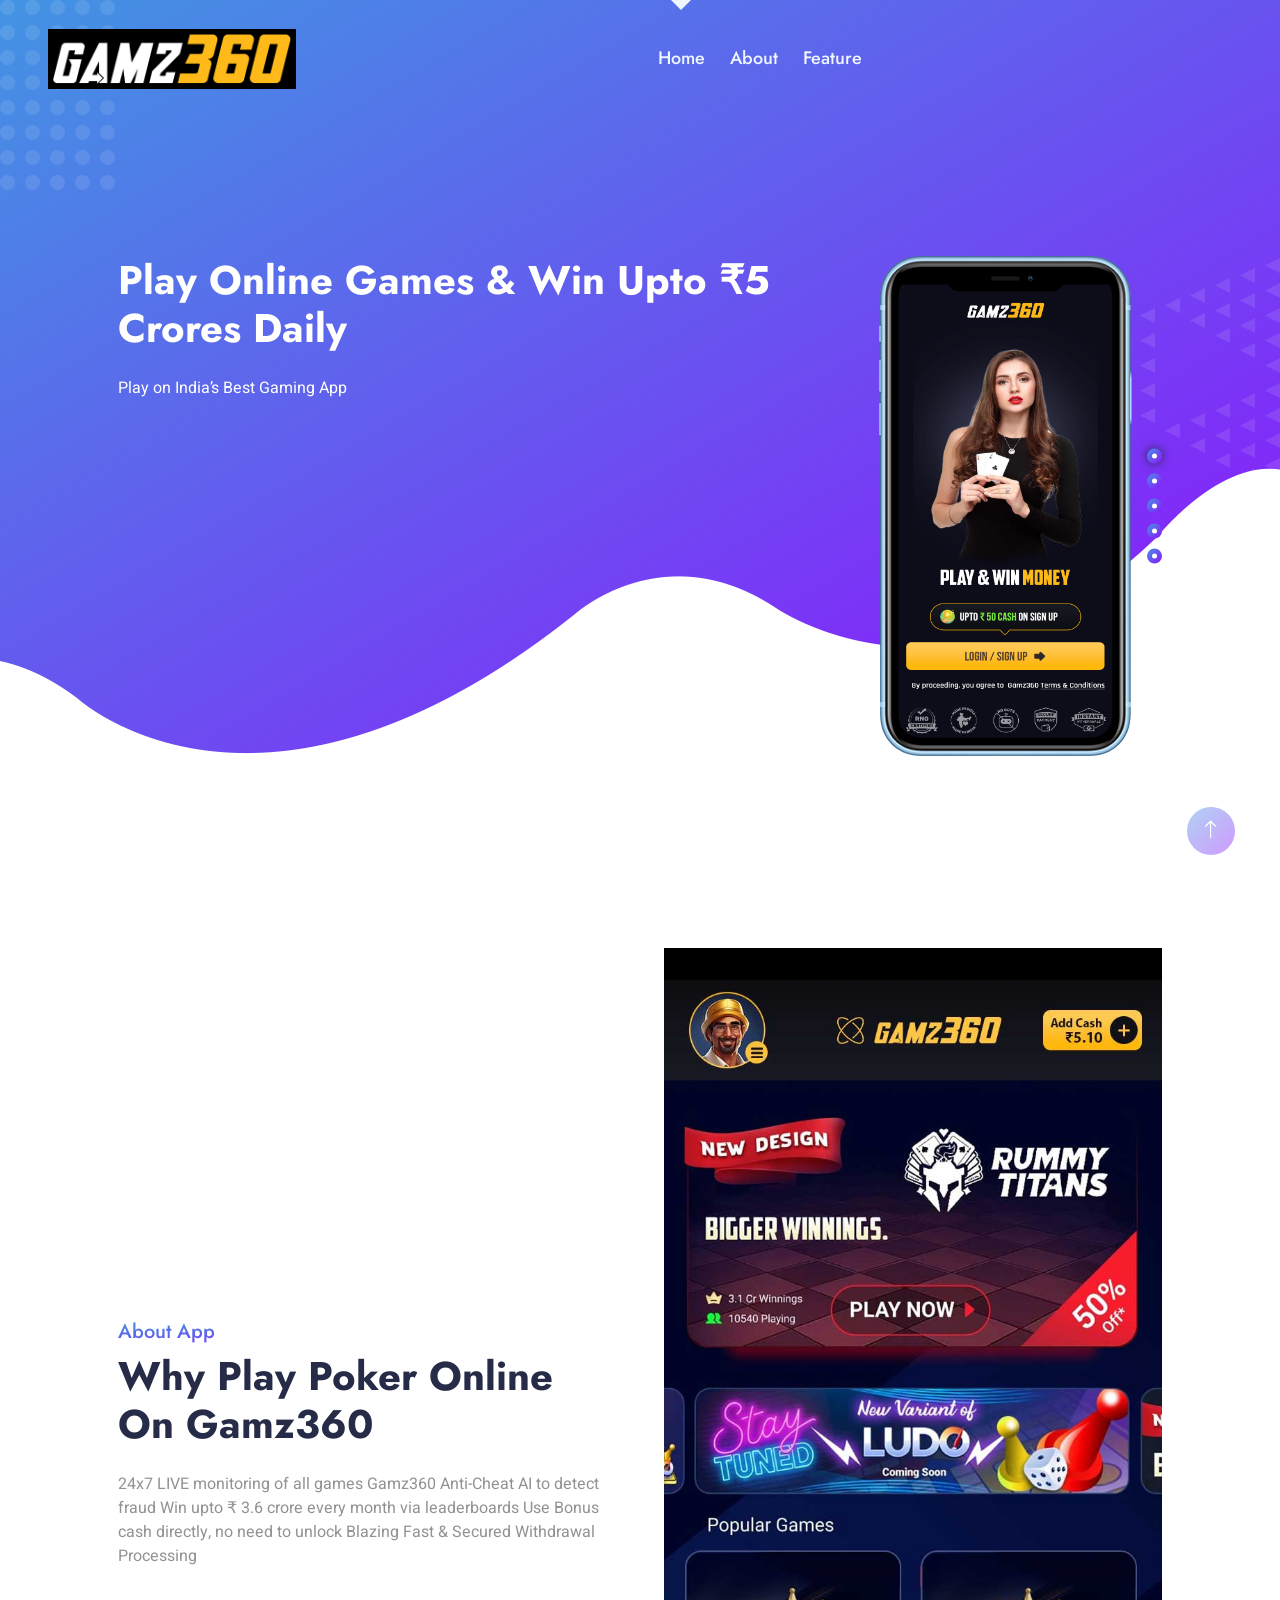
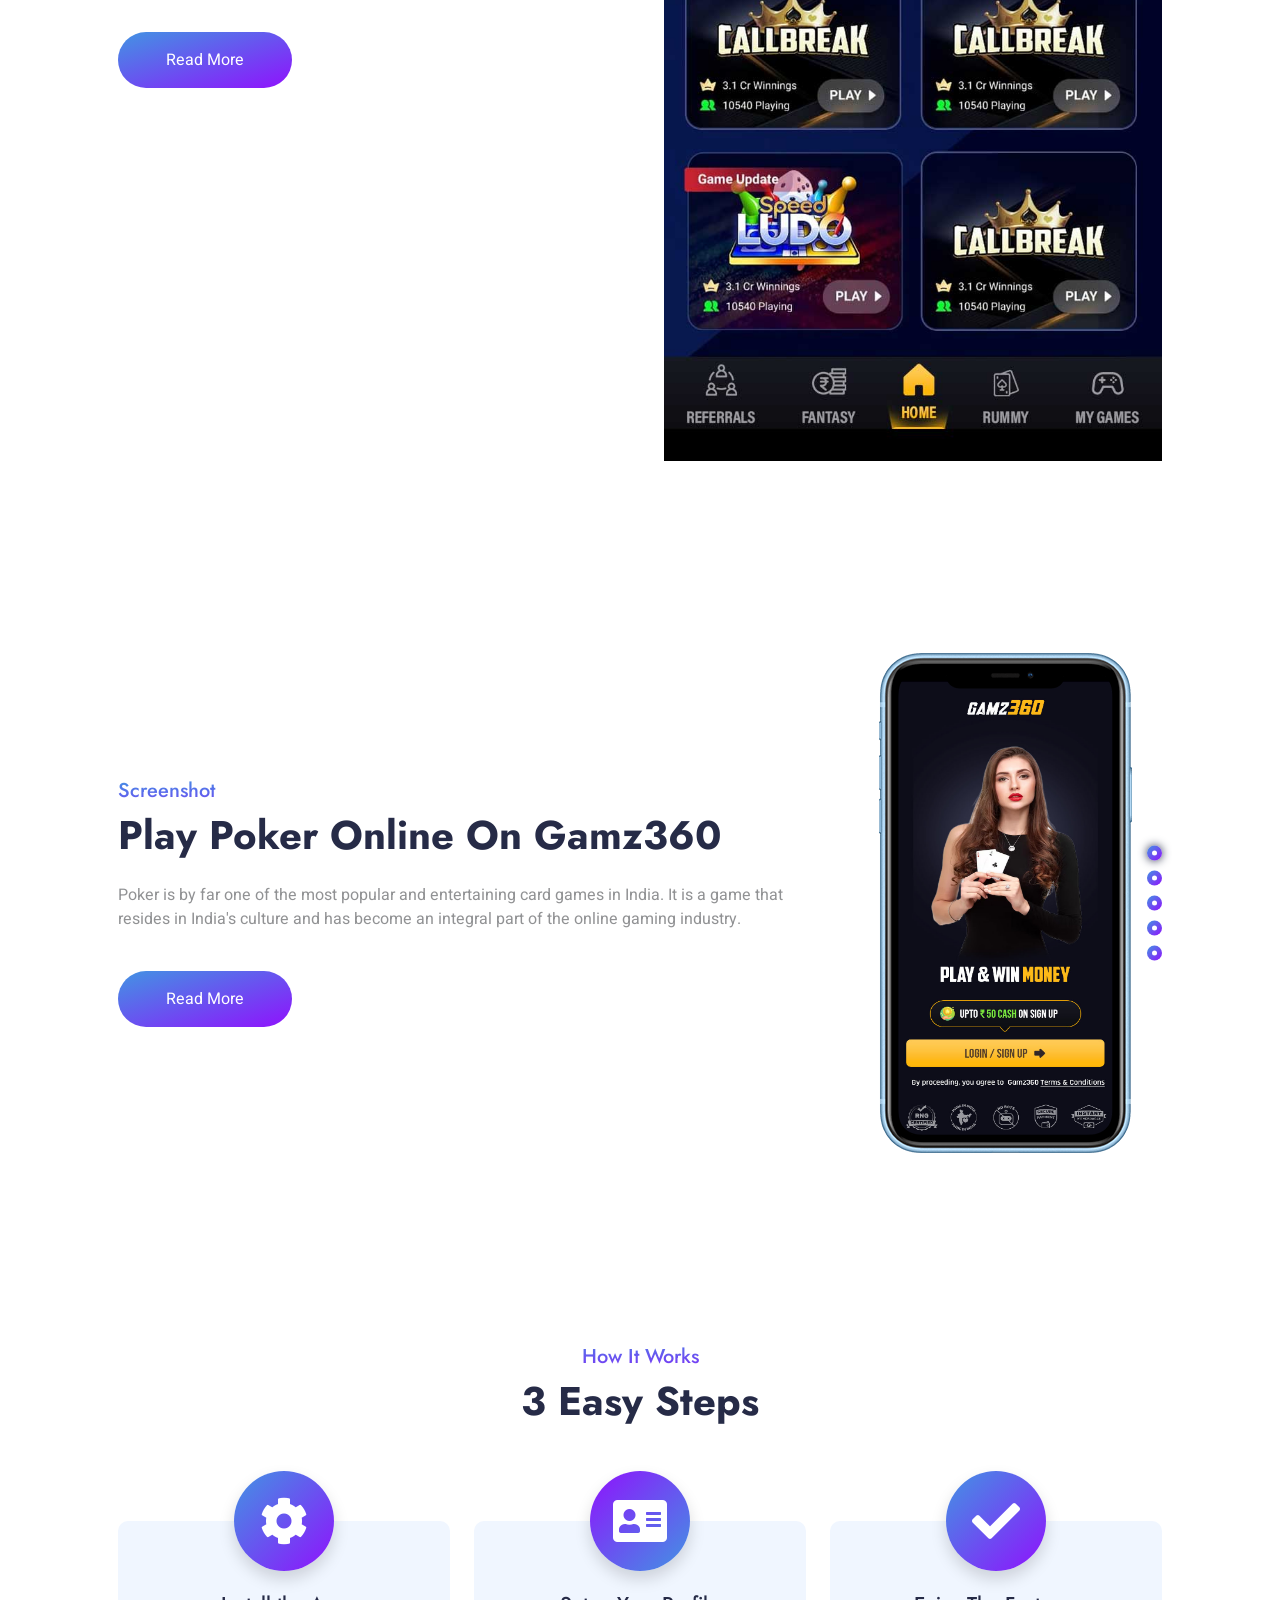
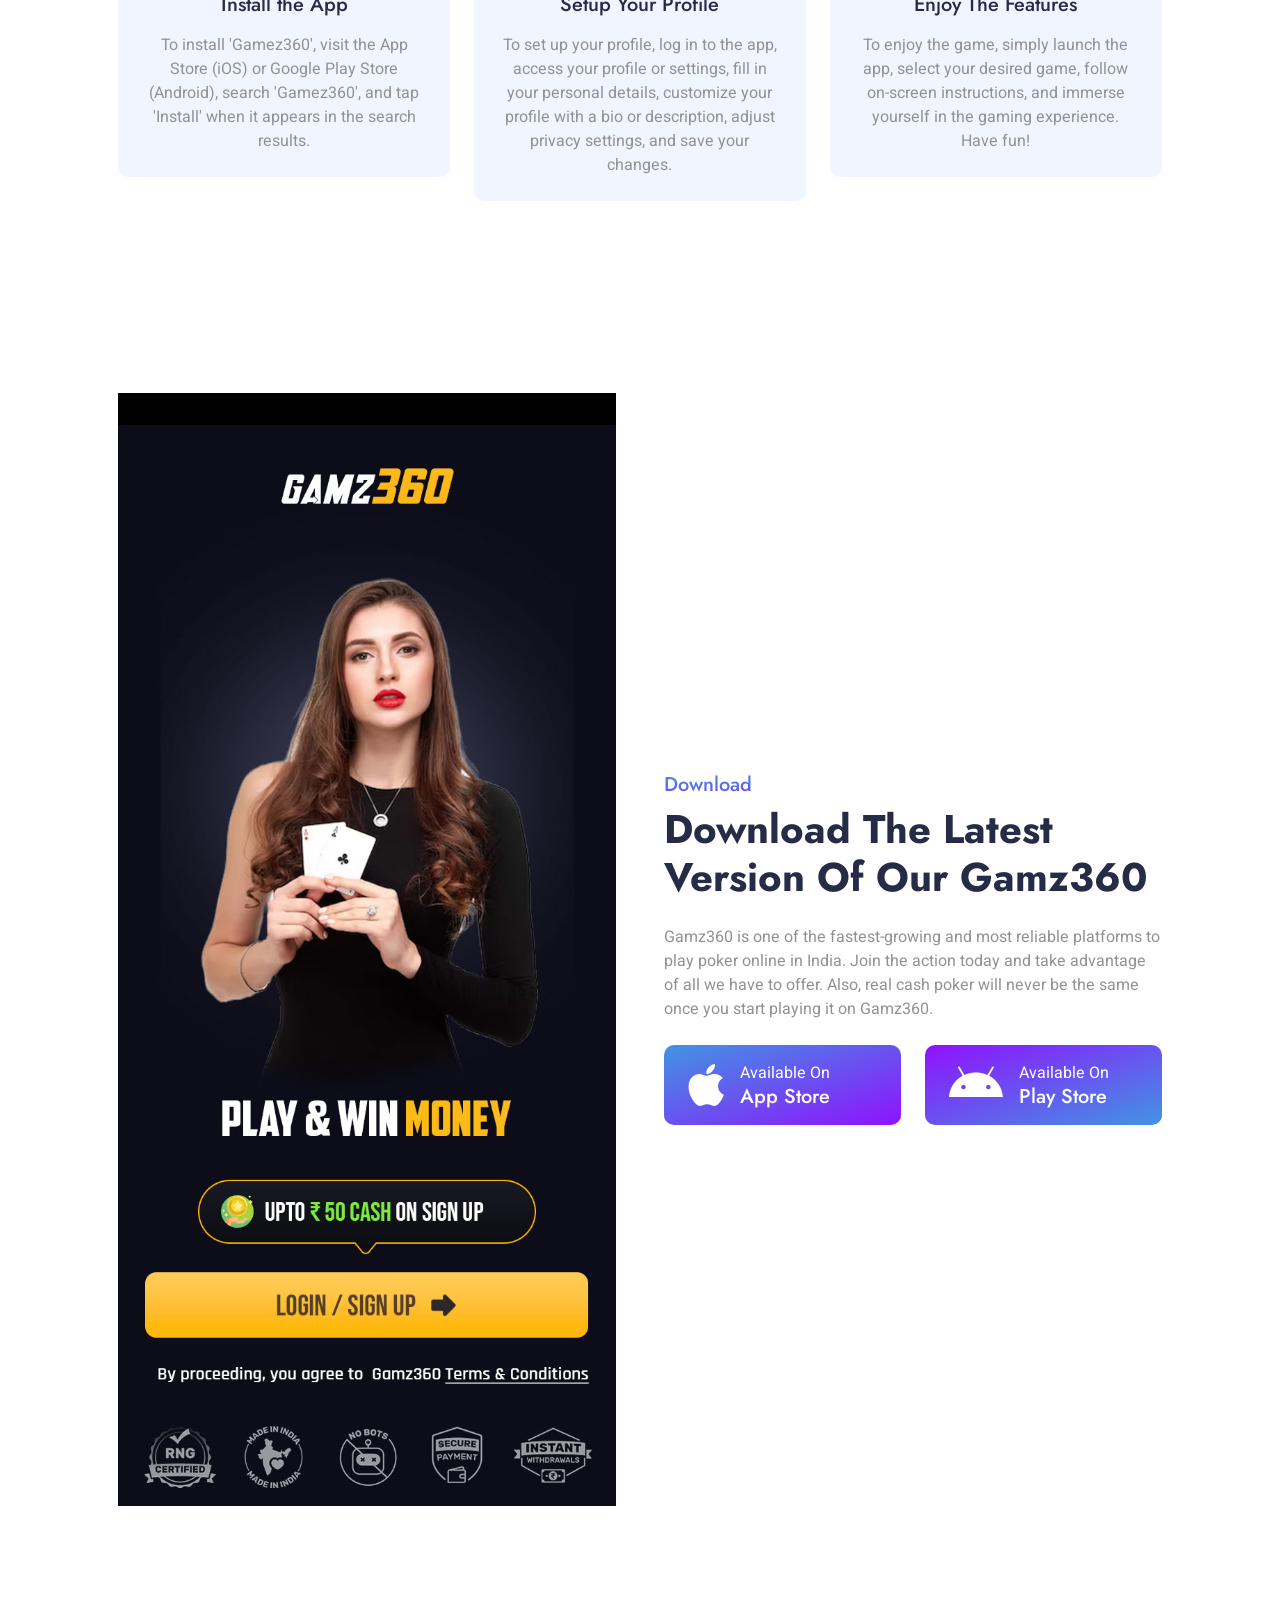
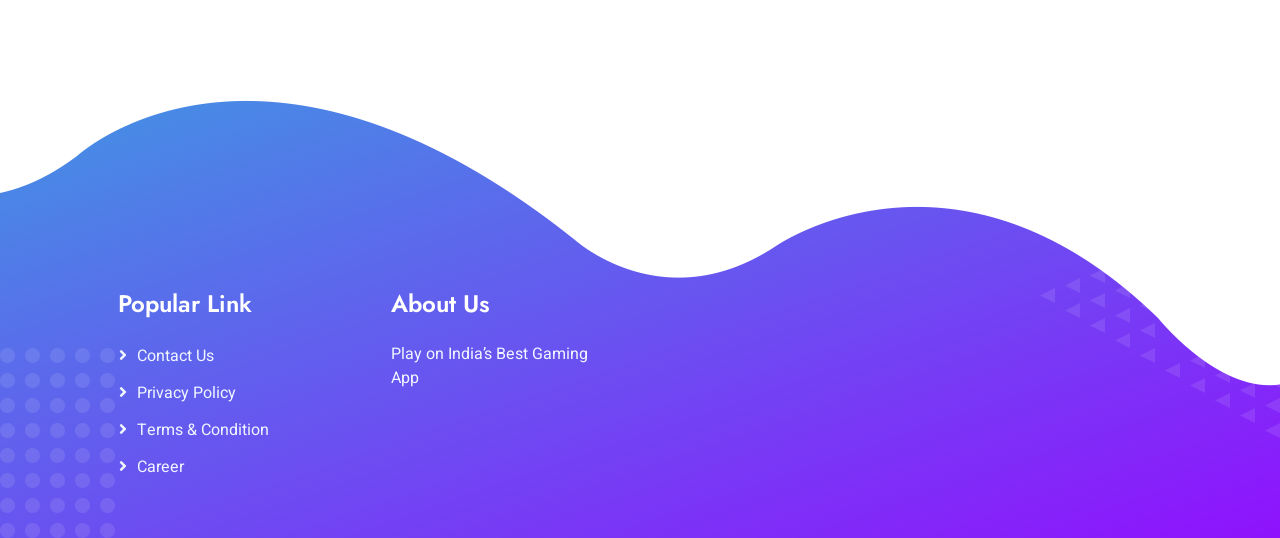
<file: index.html>
<!DOCTYPE html>
<html lang="en">

<head>
    <meta charset="utf-8">
    <title>FitApp - Mobile App HTML Template</title>
    <meta content="width=device-width, initial-scale=1.0" name="viewport">
    <meta content="" name="keywords">
    <meta content="" name="description">

    <!-- Favicon -->
    <link href="img/favicon.ico" rel="icon">

    <!-- Google Web Fonts -->
    <link rel="preconnect" href="https://fonts.googleapis.com">
    <link rel="preconnect" href="https://fonts.gstatic.com" crossorigin>
    <link href="https://fonts.googleapis.com/css2?family=Heebo:wght@400;500&family=Jost:wght@500;600;700&display=swap" rel="stylesheet"> 

    <!-- Icon Font Stylesheet -->
    <link href="https://cdnjs.cloudflare.com/ajax/libs/font-awesome/5.10.0/css/all.min.css" rel="stylesheet">
    <link href="https://cdn.jsdelivr.net/npm/bootstrap-icons@1.4.1/font/bootstrap-icons.css" rel="stylesheet">

    <!-- Libraries Stylesheet -->
    <link href="lib/animate/animate.min.css" rel="stylesheet">
    <link href="lib/owlcarousel/assets/owl.carousel.min.css" rel="stylesheet">

    <!-- Customized Bootstrap Stylesheet -->
    <link href="css/bootstrap.min.css" rel="stylesheet">

    <!-- Template Stylesheet -->
    <link href="css/style.css" rel="stylesheet">
</head>

<body data-bs-spy="scroll" data-bs-target=".navbar" data-bs-offset="51">
    <div class="container-xxl bg-white p-0">
        <!-- Spinner Start -->
        <div id="spinner" class="show bg-white position-fixed translate-middle w-100 vh-100 top-50 start-50 d-flex align-items-center justify-content-center">
            <div class="spinner-grow text-primary" style="width: 3rem; height: 3rem;" role="status">
                <span class="sr-only">Loading...</span>
            </div>
        </div>
        <!-- Spinner End -->


        <!-- Navbar & Hero Start -->
        <div class="container-xxl position-relative p-0" id="home">
            <nav class="navbar_ustom navbar navbar-expand-lg navbar-light px-4 px-lg-5 py-3 py-lg-0">
                <a href="" class="navbar-brand p-0">
                    <!-- <h1 class="m-0">GAMZ360</h1> -->
                    <img class="customImg" src="img/GAMZ360.png" alt="Logo">
                </a>
                <button class="navbar-toggler" type="button" data-bs-toggle="collapse" data-bs-target="#navbarCollapse">
                    <span class="fa fa-bars"></span>
                </button>
                <div class="collapse navbar-collapse" id="navbarCollapse">
                    <div class="navbar-nav mx-auto py-0">
                        <a href="#home" class="nav-item nav-link active">Home</a>
                        <a href="#about" class="nav-item nav-link">About</a>
                        <a href="#feature" class="nav-item nav-link">Feature</a>
                        <!-- <a href="#pricing" class="nav-item nav-link">Pricing</a> -->
                        <!-- <a href="#review" class="nav-item nav-link">Review</a> -->
                        <!-- <a href="#contact" class="nav-item nav-link">Contact</a> -->
                    </div>
                    <!-- <a href="" class="btn btn-primary-gradient rounded-pill py-2 px-4 ms-3 d-none d-lg-block">Start Free Trial</a> -->
                </div>
            </nav>

            <div class="container-xxl bg-primary hero-header">
                <div class="container px-lg-5">
                    <div class="row g-5">
                        <div class="col-lg-8 text-center text-lg-start">
                            <h1 class="text-white mb-4 animated slideInDown">Play Online Games &
                                Win Upto ₹5 Crores Daily</h1>
                            <p class="text-white pb-3 animated slideInDown">Play on India’s Best Gaming App</p>
                            <!-- <a href="" class="btn btn-primary-gradient py-sm-3 px-4 px-sm-5 rounded-pill me-3 animated slideInLeft">Read More</a> -->
                            <!-- <a href="" class="btn btn-secondary-gradient py-sm-3 px-4 px-sm-5 rounded-pill animated slideInRight">Contact Us</a> -->
                        </div>
                        <div class="col-lg-4 d-flex justify-content-center justify-content-lg-end wow fadeInUp" data-wow-delay="0.3s">
                            <div class="owl-carousel screenshot-carousel">
                                <img class="img-fluid" src="img/imga.jpg" alt="">
                                <img class="img-fluid" src="img/imgb.jpg" alt="">
                                <img class="img-fluid" src="img/imgc.jpg" alt="">
                                <img class="img-fluid" src="img/imgd.jpg" alt="">
                                <img class="img-fluid" src="img/imge.jpg" alt="">
                            </div>
                        </div>
                    </div>
                </div>
            </div>
        </div>
        <!-- Navbar & Hero End -->


        <!-- About Start -->
        <div class="container-xxl py-5" id="about">
            <div class="container py-5 px-lg-5">
                <div class="row g-5 align-items-center">
                    <div class="col-lg-6 wow fadeInUp" data-wow-delay="0.1s">
                        <h5 class="text-primary-gradient fw-medium">About App</h5>
                        <h1 class="mb-4">Why Play Poker Online On Gamz360</h1>
                        <p class="mb-4">24x7 LIVE monitoring of all games
                            Gamz360 Anti-Cheat AI to detect fraud
                            Win upto ₹ 3.6 crore every month via leaderboards
                            Use Bonus cash directly, no need to unlock
                            Blazing Fast & Secured Withdrawal Processing
                            </p>
                        <div class="row g-4 mb-4">
                            <div class="col-sm-6 wow fadeIn" data-wow-delay="0.5s">
                                <div class="d-flex">
                                    <!-- <i class="fa fa-cogs fa-2x text-primary-gradient flex-shrink-0 mt-1"></i> -->
                                    <div class="ms-3">
                                        <!-- <h2 class="mb-0" data-toggle="counter-up">1234</h2> -->
                                        <!-- <p class="text-primary-gradient mb-0">Active Install</p> -->
                                    </div>
                                </div>
                            </div>
                            <div class="col-sm-6 wow fadeIn" data-wow-delay="0.7s">
                                <div class="d-flex">
                                    <!-- <i class="fa fa-comments fa-2x text-secondary-gradient flex-shrink-0 mt-1"></i> -->
                                    <div class="ms-3">
                                        <!-- <h2 class="mb-0" data-toggle="counter-up">1234</h2> -->
                                        <!-- <p class="text-secondary-gradient mb-0">Clients Reviews</p> -->
                                    </div>
                                </div>
                            </div>
                        </div>
                        <a href="" class="btn btn-primary-gradient py-sm-3 px-4 px-sm-5 rounded-pill mt-3">Read More</a>
                    </div>
                    <div class="col-lg-6">
                        <img class="img-fluid wow fadeInUp" data-wow-delay="0.5s" src="img/imgb.jpg">
                    </div>
                </div>
            </div>
        </div>
       


        <!-- Screenshot Start -->
        <div class="container-xxl py-5">
            <div class="container py-5 px-lg-5">
                <div class="row g-5 align-items-center">
                    <div class="col-lg-8 wow fadeInUp" data-wow-delay="0.1s">
                        <h5 class="text-primary-gradient fw-medium">Screenshot</h5>
                        <h1 class="mb-4">Play Poker Online On Gamz360</h1>
                        <p class="mb-4">Poker is by far one of the most popular and entertaining card games in India. It is a game that resides in India's culture and has become an integral part of the online gaming industry.</p>
                        <!-- <p><i class="fa fa-check text-primary-gradient me-3"></i>Diam dolor diam ipsum et tempor sit</p> -->
                        <!-- <p><i class="fa fa-check text-primary-gradient me-3"></i>Aliqu diam amet diam et eos labore</p> -->
                        <!-- <p class="mb-4"><i class="fa fa-check text-primary-gradient me-3"></i>Clita erat ipsum et lorem et sit</p> -->
                        <a href="" class="btn btn-primary-gradient py-sm-3 px-4 px-sm-5 rounded-pill mt-3">Read More</a>
                    </div>
                    <div class="col-lg-4 d-flex justify-content-center justify-content-lg-end wow fadeInUp" data-wow-delay="0.3s">
                        <div class="owl-carousel screenshot-carousel">
                            <img class="img-fluid" src="img/imga.jpg" alt="">
                            <img class="img-fluid" src="img/imgb.jpg" alt="">
                            <img class="img-fluid" src="img/imgc.jpg" alt="">
                            <img class="img-fluid" src="img/imgd.jpg" alt="">
                            <img class="img-fluid" src="img/imge.jpg" alt="">
                        </div>
                    </div>
                </div>
            </div>
        </div>
        <!-- Screenshot End -->


        <!-- Process Start -->
        <div class="container-xxl py-5">
            <div class="container py-5 px-lg-5">
                <div class="text-center pb-4 wow fadeInUp" data-wow-delay="0.1s">
                    <h5 class="text-primary-gradient fw-medium">How It Works</h5>
                    <h1 class="mb-5">3 Easy Steps</h1>
                </div>
                <div class="row gy-5 gx-4 justify-content-center">
                    <div class="col-lg-4 col-sm-6 text-center pt-4 wow fadeInUp" data-wow-delay="0.1s">
                        <div class="position-relative bg-light rounded pt-5 pb-4 px-4">
                            <div class="d-inline-flex align-items-center justify-content-center bg-primary-gradient rounded-circle position-absolute top-0 start-50 translate-middle shadow" style="width: 100px; height: 100px;">
                                <i class="fa fa-cog fa-3x text-white"></i>
                            </div>
                            <h5 class="mt-4 mb-3">Install the App</h5>
                            <p class="mb-0">To install 'Gamez360', visit the App Store (iOS) or Google Play Store (Android), search 'Gamez360', and tap 'Install' when it appears in the search results.</p>
                        </div>
                    </div>
                    <div class="col-lg-4 col-sm-6 text-center pt-4 wow fadeInUp" data-wow-delay="0.3s">
                        <div class="position-relative bg-light rounded pt-5 pb-4 px-4">
                            <div class="d-inline-flex align-items-center justify-content-center bg-secondary-gradient rounded-circle position-absolute top-0 start-50 translate-middle shadow" style="width: 100px; height: 100px;">
                                <i class="fa fa-address-card fa-3x text-white"></i>
                            </div>
                            <h5 class="mt-4 mb-3">Setup Your Profile</h5>
                            <p class="mb-0">To set up your profile, log in to the app, access your profile or settings, fill in your personal details, customize your profile with a bio or description, adjust privacy settings, and save your changes.</p>
                        </div>
                    </div>
                    <div class="col-lg-4 col-sm-6 text-center pt-4 wow fadeInUp" data-wow-delay="0.5s">
                        <div class="position-relative bg-light rounded pt-5 pb-4 px-4">
                            <div class="d-inline-flex align-items-center justify-content-center bg-primary-gradient rounded-circle position-absolute top-0 start-50 translate-middle shadow" style="width: 100px; height: 100px;">
                                <i class="fa fa-check fa-3x text-white"></i>
                            </div>
                            <h5 class="mt-4 mb-3">Enjoy The Features</h5>
                            <p class="mb-0">To enjoy the game, simply launch the app, select your desired game, follow on-screen instructions, and immerse yourself in the gaming experience. Have fun!</p>
                        </div>
                    </div>
                </div>
            </div>
        </div>
        <!-- Process Start -->


        <!-- Download Start -->
        <div class="container-xxl py-5">
            <div class="container py-5 px-lg-5">
                <div class="row g-5 align-items-center">
                    <div class="col-lg-6">
                        <img class="img-fluid wow fadeInUp" data-wow-delay="0.1s" src="img/imga.jpg">
                    </div>
                    <div class="col-lg-6 wow fadeInUp" data-wow-delay="0.3s">
                        <h5 class="text-primary-gradient fw-medium">Download</h5>
                        <h1 class="mb-4">Download The Latest Version Of Our Gamz360</h1>
                        <p class="mb-4">Gamz360 is one of the fastest-growing and most reliable platforms to play poker online in India. Join the action today and take advantage of all we have to offer. Also, real cash poker will never be the same once you start playing it on Gamz360.
                        </p>
                        <div class="row g-4">
                            <div class="col-sm-6 wow fadeIn" data-wow-delay="0.5s">
                                <a href="" class="d-flex bg-primary-gradient rounded py-3 px-4">
                                    <i class="fab fa-apple fa-3x text-white flex-shrink-0"></i>
                                    <div class="ms-3">
                                        <p class="text-white mb-0">Available On</p>
                                        <h5 class="text-white mb-0">App Store</h5>
                                    </div>
                                </a>
                            </div>
                            <div class="col-sm-6 wow fadeIn" data-wow-delay="0.7s">
                                <a href="" class="d-flex bg-secondary-gradient rounded py-3 px-4">
                                    <i class="fab fa-android fa-3x text-white flex-shrink-0"></i>
                                    <div class="ms-3">
                                        <p class="text-white mb-0">Available On</p>
                                        <h5 class="text-white mb-0">Play Store</h5>
                                    </div>
                                </a>
                            </div>
                        </div>
                    </div>
                </div>
            </div>
        </div>
        <!-- Download End -->


        

        <!-- Footer Start -->
        <div class="container-fluid bg-primary text-light footer wow fadeIn" data-wow-delay="0.1s">
            <div class="container py-5 px-lg-5">
                <div class="row g-5">
                    <!-- <div class="col-md-6 col-lg-3">
                        <h4 class="text-white mb-4">Address</h4>
                        <p><i class="fa fa-map-marker-alt me-3"></i>123 Street, New York, USA</p>
                        <p><i class="fa fa-phone-alt me-3"></i>+012 345 67890</p>
                        <p><i class="fa fa-envelope me-3"></i>info@example.com</p>
                        <div class="d-flex pt-2">
                            <a class="btn btn-outline-light btn-social" href=""><i class="fab fa-twitter"></i></a>
                            <a class="btn btn-outline-light btn-social" href=""><i class="fab fa-facebook-f"></i></a>
                            <a class="btn btn-outline-light btn-social" href=""><i class="fab fa-instagram"></i></a>
                            <a class="btn btn-outline-light btn-social" href=""><i class="fab fa-linkedin-in"></i></a>
                        </div>
                    </div> -->
                    
                    <div class="col-md-6 col-lg-3">
                        <h4 class="text-white mb-4">Popular Link</h4>
                        <!-- <a class="btn btn-link" href="">About Us</a> -->
                        <a class="btn btn-link" href="">Contact Us</a>
                        <a class="btn btn-link" href="privacy.html">Privacy Policy</a>
                        <a class="btn btn-link" href="termPage.html">Terms & Condition</a>
                        <a class="btn btn-link" href="">Career</a>
                    </div>
                    <div class="col-md-6 col-lg-3">
                        <h4 class="text-white mb-4">About Us</h4>
                        <p>Play on India’s Best Gaming App
                        </p>
                        <div class="position-relative w-100 mt-3">
                            <!-- <input class="form-control border-0 rounded-pill w-100 ps-4 pe-5" type="text" placeholder="Your Email" style="height: 48px;"> -->
                            <!-- <button type="button" class="btn shadow-none position-absolute top-0 end-0 mt-1 me-2"><i class="fa fa-paper-plane text-primary-gradient fs-4"></i></button> -->
                        </div>
                    </div>
                </div>
            </div>
            
        </div>
        <!-- Footer End -->


        <!-- Back to Top -->
        <a href="#" class="btn btn-lg btn-lg-square back-to-top pt-2"><i class="bi bi-arrow-up text-white"></i></a>
    </div>

    <!-- JavaScript Libraries -->
    <script src="https://code.jquery.com/jquery-3.4.1.min.js"></script>
    <script src="https://cdn.jsdelivr.net/npm/bootstrap@5.0.0/dist/js/bootstrap.bundle.min.js"></script>
    <script src="lib/wow/wow.min.js"></script>
    <script src="lib/easing/easing.min.js"></script>
    <script src="lib/waypoints/waypoints.min.js"></script>
    <script src="lib/counterup/counterup.min.js"></script>
    <script src="lib/owlcarousel/owl.carousel.min.js"></script>

    <!-- Template Javascript -->
    <script src="js/main.js"></script>
</body>

</html>
</file>
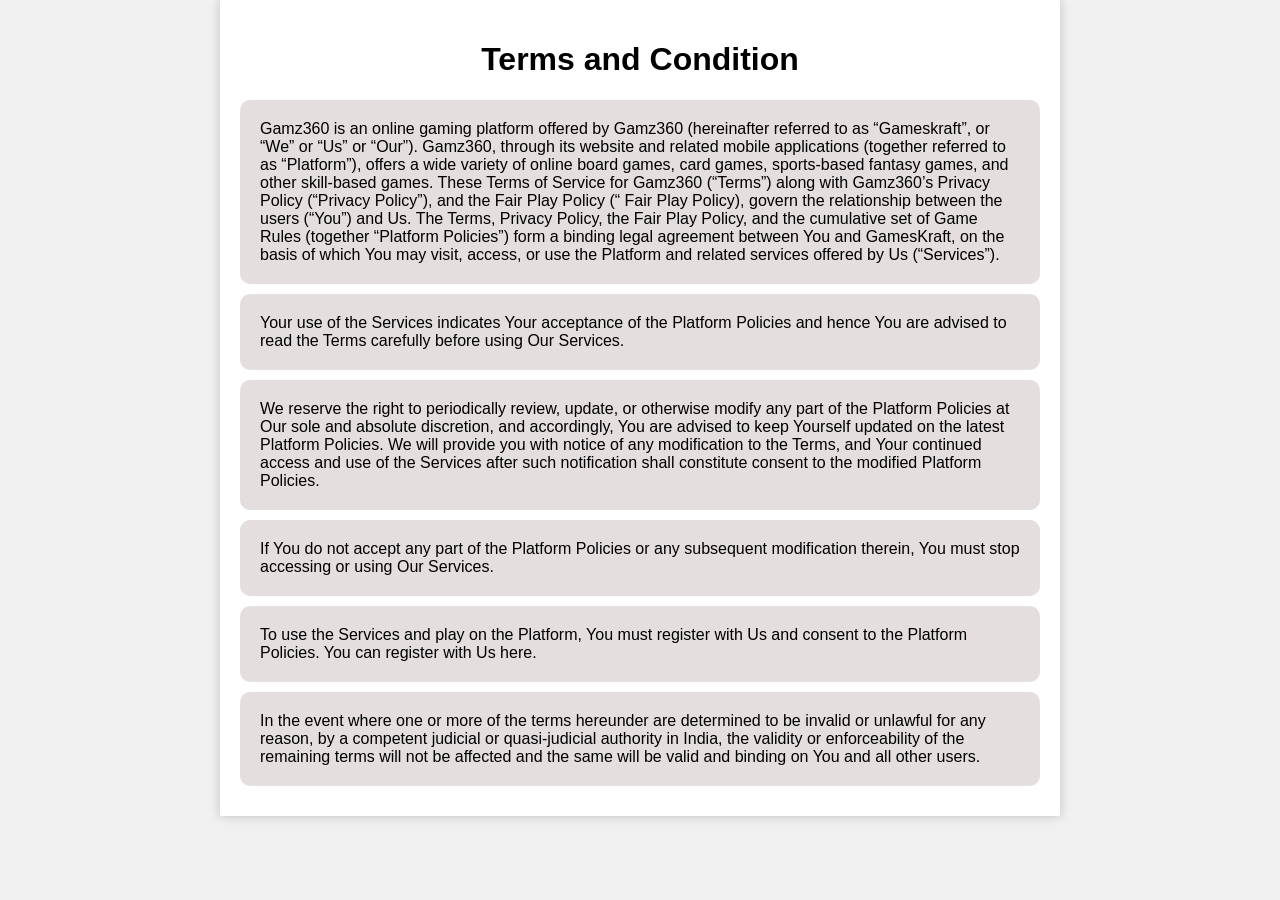
<file: termPage.html>
<!DOCTYPE html>
<html lang="en">

<head>
    <meta charset="UTF-8">
    <meta name="viewport" content="width=device-width, initial-scale=1.0">
    <title>Privacy Page</title>
    <link rel="stylesheet" href="./css/styles.css">
</head>

<body>
    <div class="privacy-container">
        <h1>Terms and Condition</h1>
        <div class="term_container_top">
            Gamz360 is an online gaming platform offered by Gamz360 (hereinafter referred to as “Gameskraft”, or “We” or
            “Us” or “Our”). Gamz360, through its website and related mobile applications (together referred to as
            “Platform”), offers a wide variety of online board games, card games, sports-based fantasy games, and other
            skill-based games. These Terms of Service for Gamz360 (“Terms”) along with Gamz360’s Privacy Policy
            (“Privacy Policy”), and the Fair Play Policy (“ Fair Play Policy), govern the relationship between the users
            (“You”) and Us. The Terms, Privacy Policy, the Fair Play Policy, and the cumulative set of Game Rules
            (together “Platform Policies”) form a binding legal agreement between You and GamesKraft, on the basis of
            which You may visit, access, or use the Platform and related services offered by Us (“Services”).
        </div>
        <div class="term_container_top">
            Your use of the Services indicates Your acceptance of the Platform Policies and hence You are advised to
            read the Terms carefully before using Our Services.

        </div>
        <div class="term_container_top">
            We reserve the right to periodically review, update, or otherwise modify any part of the Platform Policies
            at Our sole and absolute discretion, and accordingly, You are advised to keep Yourself updated on the latest
            Platform Policies. We will provide you with notice of any modification to the Terms, and Your continued
            access and use of the Services after such notification shall constitute consent to the modified Platform
            Policies.

        </div>

        <div class="term_container_top">
            If You do not accept any part of the Platform Policies or any subsequent modification therein, You must stop
            accessing or using Our Services.

        </div>
        <div class="term_container_top">
            To use the Services and play on the Platform, You must register with Us and consent to the Platform
            Policies. You can register with Us here.

        </div>
        <div class="term_container_top">
            In the event where one or more of the terms hereunder are determined to be invalid or unlawful for any
            reason, by a competent judicial or quasi-judicial authority in India, the validity or enforceability of the
            remaining terms will not be affected and the same will be valid and binding on You and all other users.

        </div>




        <!-- Add more rows as needed -->
    </div>
    <script src="./js/script.js"></script>
</body>

</html>
</file>
<file: css/style.css>
/********** Template CSS **********/
:root {
    --primary: #4294E3;
    --secondary: #8F12FD;
    --light: #F0F6FF;
    --dark: #262B47;
}


/*** Spinner ***/
#spinner {
    opacity: 0;
    visibility: hidden;
    transition: opacity .5s ease-out, visibility 0s linear .5s;
    z-index: 99999;
}

#spinner.show {
    transition: opacity .5s ease-out, visibility 0s linear 0s;
    visibility: visible;
    opacity: 1;
}


/*** Heading ***/
h1,
h2,
.fw-bold {
    font-weight: 700 !important;
}

h3,
h4,
.fw-semi-bold {
    font-weight: 600 !important;
}

h5,
h6,
.fw-medium {
    font-weight: 500 !important;
}


/*** Gradient Text & BG ***/
.text-primary-gradient {
    background: linear-gradient(to bottom right, var(--primary), var(--secondary));
    -webkit-background-clip: text;
    -webkit-text-fill-color: transparent;
}

.text-secondary-gradient {
    background: linear-gradient(to bottom right, var(--secondary), var(--primary));
    -webkit-background-clip: text;
    -webkit-text-fill-color: transparent;
}

.bg-primary-gradient {
    background: linear-gradient(to bottom right, var(--primary), var(--secondary));
}

.bg-secondary-gradient {
    background: linear-gradient(to bottom right, var(--secondary), var(--primary));
}


/*** Button ***/
.btn {
    transition: .5s;
}

.btn.btn-primary-gradient,
.btn.btn-secondary-gradient {
    position: relative;
    overflow: hidden;
    border: none;
    color: #FFFFFF;
    z-index: 1;
}

.btn.btn-primary-gradient::after,
.btn.btn-secondary-gradient::after {
    position: absolute;
    content: "";
    top: 0;
    left: 0;
    width: 100%;
    height: 100%;
    transition: .5s;
    z-index: -1;
    opacity: 0;
}

.btn.btn-primary-gradient,
.btn.btn-secondary-gradient::after {
    background: linear-gradient(to bottom right, var(--primary), var(--secondary));
}

.btn.btn-secondary-gradient,
.btn.btn-primary-gradient::after {
    background: linear-gradient(to bottom right, var(--secondary), var(--primary));
}

.btn.btn-primary-gradient:hover::after,
.btn.btn-secondary-gradient:hover::after {
    opacity: 1;
}

.btn-square {
    width: 38px;
    height: 38px;
}

.btn-sm-square {
    width: 32px;
    height: 32px;
}

.btn-lg-square {
    width: 48px;
    height: 48px;
}

.btn-square,
.btn-sm-square,
.btn-lg-square {
    padding: 0;
    display: flex;
    align-items: center;
    justify-content: center;
    font-weight: normal;
    border-radius: 50px;
}

.back-to-top {
    position: fixed;
    display: none;
    right: 45px;
    bottom: 45px;
    z-index: 99;
    border: none;
    background: linear-gradient(to bottom right, var(--primary), var(--secondary));
}


/*** Navbar ***/
.navbar-light .navbar-nav .nav-link {
    position: relative;
    margin-right: 25px;
    padding: 45px 0;
    font-family: 'Jost', sans-serif;
    font-size: 18px;
    font-weight: 500;
    color: var(--light) !important;
    outline: none;
    transition: .5s;
}

.navbar-light .navbar-nav .nav-link::before {
    position: absolute;
    content: "";
    width: 0;
    height: 0;
    top: -10px;
    left: 50%;
    transform: translateX(-50%);
    border: 10px solid;
    border-color: var(--light) transparent transparent transparent;
    transition: .5s;
}
.customImg{
    background-color: black;
    padding: 5px;
}

.sticky-top.navbar-light .navbar-nav .nav-link {
    padding: 20px 0;
    color: var(--dark) !important;
}

.navbar-light .navbar-nav .nav-link:hover::before,
.navbar-light .navbar-nav .nav-link.active::before {
    top: 0;
}

.navbar-light .navbar-brand h1 {
    color: #FFFFFF;
}

.navbar-light .navbar-brand img {
    max-height: 60px;
    transition: .5s;
}

.sticky-top.navbar-light .navbar-brand img {
    max-height: 45px;
}

@media (max-width: 991.98px) {
    .sticky-top.navbar-light {
        position: relative;
        background: #FFFFFF;
    }

    .navbar-light .navbar-collapse {
        margin-top: 15px;
        border-top: 1px solid #DDDDDD;
    }

    .navbar-light .navbar-nav .nav-link,
    .sticky-top.navbar-light .navbar-nav .nav-link {
        padding: 10px 0;
        margin-left: 0;
        color: var(--dark) !important;
    }

    .navbar-light .navbar-nav .nav-link::before {
        display: none;
    }

    .navbar-light .navbar-nav .nav-link:hover,
    .navbar-light .navbar-nav .nav-link.active {
        color: var(--primary) !important;
    }

    .navbar-light .navbar-brand h1 {
        background: linear-gradient(to bottom right, var(--primary), var(--secondary));
        -webkit-background-clip: text;
        -webkit-text-fill-color: transparent;
    }

    .navbar-light .navbar-brand img {
        max-height: 45px;
    }
}

@media (min-width: 992px) {
    .navbar-light {
        position: absolute;
        width: 100%;
        top: 0;
        left: 0;
        z-index: 999;
    }
    
    .sticky-top.navbar-light {
        position: fixed;
        background: #FFFFFF;
    }

    .sticky-top.navbar-light .navbar-nav .nav-link::before {
        border-top-color: var(--primary);
    }

    .sticky-top.navbar-light .navbar-brand h1 {
        background: linear-gradient(to bottom right, var(--primary), var(--secondary));
        -webkit-background-clip: text;
        -webkit-text-fill-color: transparent;
    }
}


/*** Hero Header ***/
.hero-header {
    margin-bottom: 6rem;
    padding: 16rem 0 0 0;
    background:
        url(../img/bg-circle.png),
        url(../img/bg-triangle.png),
        url(../img/bg-bottom.png),
        linear-gradient(to bottom right, var(--primary), var(--secondary));
    background-position:
        left 0px top 0px,
        right 0px top 50%,
        center bottom;
    background-repeat: no-repeat;
}

@media (max-width: 991.98px) {
    .hero-header {
        padding: 6rem 0 9rem 0;
    }
}


/*** Feature ***/
.feature-item {
    transition: .5s;
}

.feature-item:hover {
    margin-top: -15px;
    box-shadow: 0 .5rem 1.5rem rgba(0, 0, 0, .08);
}


/*** Pricing ***/
.pricing .nav {
    padding: 2px;
}

.pricing .nav-link {
    padding: 12px 30px;
    font-weight: 500;
    color: var(--dark);
    background: #FFFFFF;
}

.pricing .nav-item:first-child .nav-link {
    border-radius: 30px 0 0 30px;
}

.pricing .nav-item:last-child .nav-link {
    border-radius: 0 30px 30px 0;
}

.pricing .nav-link.active {
    color: #FFFFFF;
    background: linear-gradient(to bottom right, var(--primary), var(--secondary));
}


/*** Screenshot ***/
.screenshot-carousel {
    position: relative;
    width: 253px;
    height: 500px;
    padding: 15px;
    margin-right: 30px;
}

.screenshot-carousel::before {
    position: absolute;
    content: "";
    width: 100%;
    height: 100%;
    top: 0;
    left: 0;
    background: url(../img/screenshot-frame.png) center center no-repeat;
    background-size: 253px 500px;
    z-index: 1;
}

.screenshot-carousel .owl-item img {
    position: relative;
    width: 223px;
    height: 470px;
}

.screenshot-carousel .owl-dots {
    position: absolute;
    top: 50%;
    right: -30px;
    transform: translateY(-50%);
    display: flex;
    flex-direction: column;
    align-items: center;
    justify-content: center;
}

.screenshot-carousel .owl-dot {
    position: relative;
    display: inline-block;
    margin: 5px 0;
    width: 15px;
    height: 15px;
    background: linear-gradient(to bottom right, var(--primary), var(--secondary));
    border-radius: 15px;
    transition: .5s;
}

.screenshot-carousel .owl-dot::after {
    position: absolute;
    content: "";
    width: 5px;
    height: 5px;
    top: 5px;
    left: 5px;
    background: #FFFFFF;
    border-radius: 5px;
}

.screenshot-carousel .owl-dot.active {
    box-shadow: 0 0 10px var(--dark);
}


/*** Testimonial ***/
.testimonial-carousel .owl-item .testimonial-item,
.testimonial-carousel .owl-item .testimonial-item * {
    transition: .5s;
}

.testimonial-carousel .owl-item.center .testimonial-item {
    background: linear-gradient(to bottom right, var(--primary), var(--secondary));
}

.testimonial-carousel .owl-item.center .testimonial-item h5,
.testimonial-carousel .owl-item.center .testimonial-item p {
    color: #FFFFFF !important;
}

.testimonial-carousel .owl-nav {
    margin-top: 30px;
    display: flex;
    justify-content: center;
}

.testimonial-carousel .owl-nav .owl-prev,
.testimonial-carousel .owl-nav .owl-next {
    margin: 0 12px;
    width: 50px;
    height: 50px;
    display: flex;
    align-items: center;
    justify-content: center;
    color: #FFFFFF;
    background: linear-gradient(to bottom right, var(--primary), var(--secondary));
    border-radius: 60px;
    font-size: 18px;
    transition: .5s;
}

.testimonial-carousel .owl-nav .owl-prev:hover,
.testimonial-carousel .owl-nav .owl-next:hover {
    background: linear-gradient(to bottom right, var(--secondary), var(--primary));
}


/*** Footer ***/
.footer {
    margin-top: 6rem;
    padding-top: 9rem;
    background:
        url(../img/bg-circle.png),
        url(../img/bg-triangle.png),
        url(../img/bg-top.png),
        linear-gradient(to bottom right, var(--primary), var(--secondary));
    background-position:
        left 0px bottom 0px,
        right 0px top 50%,
        center top;
    background-repeat: no-repeat;
}

.footer .btn.btn-social {
    margin-right: 5px;
    width: 40px;
    height: 40px;
    display: flex;
    align-items: center;
    justify-content: center;
    color: var(--light);
    border: 1px solid rgba(256, 256, 256, .1);
    border-radius: 40px;
    transition: .3s;
}

.footer .btn.btn-social:hover {
    color: var(--primary);
}

.footer .btn.btn-link {
    display: block;
    margin-bottom: 10px;
    padding: 0;
    text-align: left;
    color: var(--light);
    font-weight: normal;
    transition: .3s;
}

.footer .btn.btn-link::before {
    position: relative;
    content: "\f105";
    font-family: "Font Awesome 5 Free";
    font-weight: 900;
    margin-right: 10px;
}

.footer .btn.btn-link:hover {
    letter-spacing: 1px;
    box-shadow: none;
}

.footer .copyright {
    padding: 25px 0;
    font-size: 14px;
    border-top: 1px solid rgba(256, 256, 256, .1);
}

.footer .copyright a {
    color: var(--light);
}

.footer .footer-menu a {
    margin-right: 15px;
    padding-right: 15px;
    border-right: 1px solid rgba(255, 255, 255, .1);
}

.footer .footer-menu a:last-child {
    margin-right: 0;
    padding-right: 0;
    border-right: none;
}
</file>
<file: css/styles.css>
body {
    font-family: Arial, sans-serif;
    margin: 0;
    padding: 0;
    background-color: #f0f0f0;
}

.privacy-container {
    max-width: 800px;
    margin: 0 auto;
    padding: 20px;
    background-color: #fff;
    box-shadow: 0 0 10px rgba(0, 0, 0, 0.2);
}

h1 {
    text-align: center;
}

.privacy-row {
    display: flex;
    flex-direction: column;
    align-items: center;
    cursor: pointer;
    border-bottom: 1px solid #ccc;
    padding: 10px 0;
}

.privacy-name {
    display: flex;
    justify-content: space-between;
    align-items: center;
    width: 100%;
    /* border: 2px solid red; */
    padding: 10px;
    font-size: 20px;
    font-weight: 400;
    /* background-color: rgb(16, 87, 87); */
}

.privacy-name i {
    font-size: 24px;
    margin-right: 10px;
}

.privacy-text {
    display: none;
    width: 80%;
    padding: 10px;
    background-color: #f9f9f9;
}

.privacy-row.active .privacy-text {
    display: block;
}
.icon{
    width: 15px;
    height: 15px;
}
.privacy-row.active .icon {
    transform: rotate(-180deg);
    /* background-color: red; */
}
.child{
    padding: 5px 25px;
    /* border: 2px solid red; */
}

.privacy_container_top{
    padding: 20px;
    /* background-color:#f0f0f0; */
    background-color:#e4dede;
    border-radius: 10px;
    margin-bottom: 10px;
    /* box-shadow: 0 0 5px rgba(0, 0, 0, 0.2); */

}

.term_container_top{
    padding: 20px;
    background-color:#e4dede;
    border-radius: 10px;
    margin-bottom: 10px;
    font-style:normal;
    /* box-shadow: 0 0 5px rgba(0, 0, 0, 0.2); */
}
</file>
